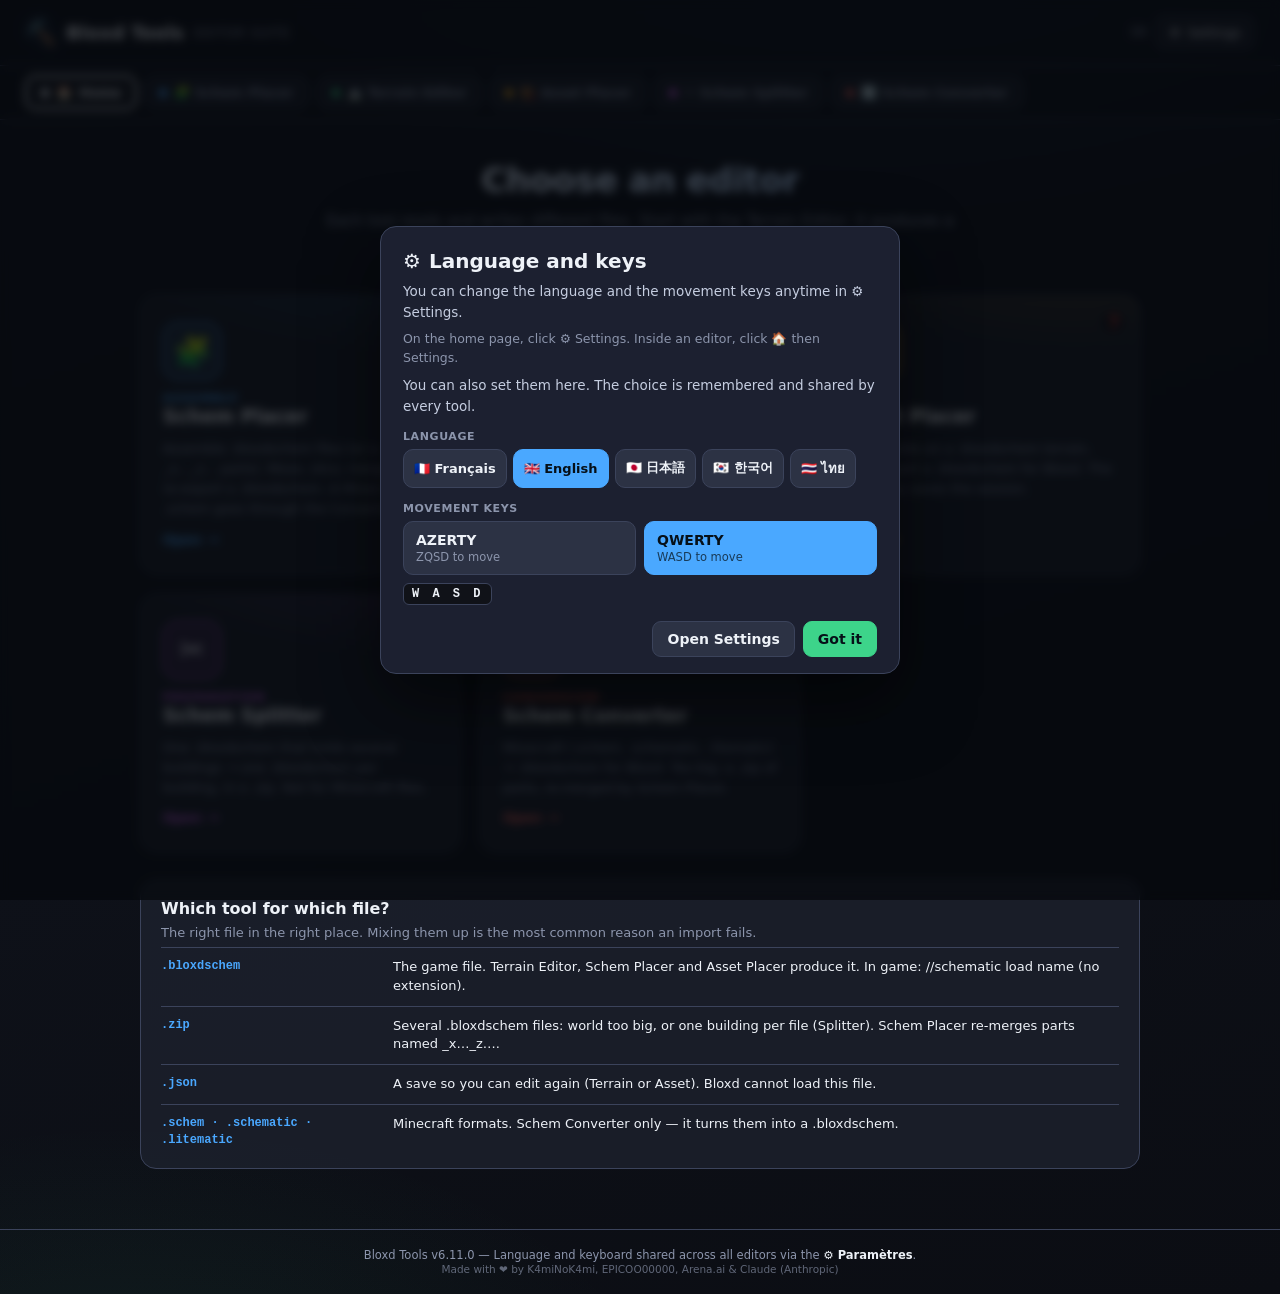
<file: index.html>
<!DOCTYPE html>
<html lang="fr">
<head>
    <meta charset="UTF-8">
    <meta name="viewport" content="width=device-width, initial-scale=1.0">
    <title>Bloxd Tools</title>
    <link rel="icon" type="image/png" href="[data-uri]">
    <link rel="stylesheet" href="hub.css">
    <link rel="stylesheet" href="shell.css">
    <!--
        PERF — le hub est léger, mais il ouvre chaque éditeur dans une iframe.
        Ces `<link>` chauffent les connexions vers les CDN utilisés par les
        iframes (DNS + TLS = 100-300 ms gagnés d'avance sur le 1ᵉʳ onglet) et
        le Service Worker met en cache le moteur 3D + la bibliothèque d'assets :
        à la 2ᵉ visite, un éditeur s'ouvre sans attendre le réseau.
    -->
    <link rel="preconnect" href="https://cdn.babylonjs.com">
    <link rel="preconnect" href="https://cdnjs.cloudflare.com">
    <link rel="dns-prefetch" href="https://cdn.babylonjs.com">
    <link rel="dns-prefetch" href="https://cdn.jsdelivr.net">
</head>
<body>
<header>
    <div class="brand">
        <span class="logo">⛏️</span>
        <span>Bloxd Tools</span>
        <span class="sub" data-i18n="brand_sub">Suite d'éditeurs</span>
    </div>
    <div class="header-right">
        <span class="lang-pill" id="lang-pill">FR</span>
        <button class="tbtn" id="btn-settings"><span>⚙️</span> <span data-i18n="settings">Paramètres</span></button>
    </div>
</header>

<nav class="tabbar">
    <button class="tab-btn" data-view="home" style="--tab-color:#eef2f8;"><span class="dot"></span> 🏠 <span data-i18n="tab_home">Accueil</span></button>
    <button class="tab-btn" data-view="schem" style="--tab-color:#4aa8ff;"><span class="dot"></span> 🧩 Schem Placer</button>
    <button class="tab-btn" data-view="terrain" style="--tab-color:#3dd48a;"><span class="dot"></span> 🏔️ Terrain Editor</button>
    <button class="tab-btn" data-view="asset" style="--tab-color:#ffb020;"><span class="dot"></span> 🏗️ Asset Placer</button>
    <button class="tab-btn" data-view="splitter" style="--tab-color:#cc5de8;"><span class="dot"></span> ✂️ Schem Splitter</button>
    <button class="tab-btn" data-view="converter" style="--tab-color:#f4645c;"><span class="dot"></span> 🔄 Schem Converter</button>
</nav>

<main class="shell-main">
<div class="views">

    <div id="view-home" class="view">
        <div class="hero">
            <h1 data-i18n="hero_title">Choisissez un éditeur</h1>
            <p data-i18n="hero_sub">Chaque outil lit et écrit des fichiers différents. Commence par le Terrain Editor : il produit un .bloxdschem pour Bloxd.io.</p>
        </div>

        <div class="editor-grid">
            <div class="editor-card card-color-schem" data-view="schem">
                <button class="card-help" data-help="schem" title="Aide / Help">❓</button>
                <div class="card-icon">🧩</div>
                <div>
                    <div class="card-tag" data-i18n="schem_tag">Assemblage</div>
                    <h2>Schem Placer</h2>
                </div>
                <p data-i18n="schem_desc">Assemble des .bloxdschem (ou un .zip de parties _x…_z…). Déplace, découpe, fusionne, puis ré-exporte un .bloxdschem. Un .schem Minecraft passe d'abord par le Converter.</p>
                <div class="open-hint"><span data-i18n="open">Ouvrir</span> <span class="arrow">→</span></div>
            </div>

            <div class="editor-card card-color-terrain" data-view="terrain">
                <button class="card-help" data-help="terrain" title="Aide / Help">❓</button>
                <div class="card-icon">🏔️</div>
                <div>
                    <div class="card-tag" data-i18n="terrain_tag">Relief</div>
                    <h2>Terrain Editor</h2>
                </div>
                <p data-i18n="terrain_desc">Premier outil à ouvrir. Sculpte le relief, puis télécharge un .bloxdschem pour le jeu — ou un .json pour reprendre l'édition. Ce ne sont pas le même fichier.</p>
                <div class="open-hint"><span data-i18n="open">Ouvrir</span> <span class="arrow">→</span></div>
            </div>

            <div class="editor-card card-color-asset" data-view="asset">
                <button class="card-help" data-help="asset" title="Aide / Help">❓</button>
                <div class="card-icon">🏗️</div>
                <div>
                    <div class="card-tag" data-i18n="asset_tag">Décoration</div>
                    <h2>Asset Placer</h2>
                </div>
                <p data-i18n="asset_desc">Pose des constructions sur un terrain .bloxdschem, puis exporte un .bloxdschem pour Bloxd. Le .json ne sert qu'à sauver la session.</p>
                <div class="open-hint"><span data-i18n="open">Ouvrir</span> <span class="arrow">→</span></div>
            </div>

            <div class="editor-card card-color-splitter" data-view="splitter">
                <button class="card-help" data-help="splitter" title="Aide / Help">❓</button>
                <div class="card-icon">✂️</div>
                <div>
                    <div class="card-tag" data-i18n="splitter_tag">Preparation</div>
                    <h2>Schem Splitter</h2>
                </div>
                <p data-i18n="splitter_desc">Un .bloxdschem qui contient plusieurs bâtiments → un .bloxdschem par bâtiment, dans un .zip. Pas pour les fichiers Minecraft.</p>
                <div class="open-hint"><span data-i18n="open">Ouvrir</span> <span class="arrow">→</span></div>
            </div>

            <div class="editor-card card-color-converter" data-view="converter">
                <button class="card-help" data-help="converter" title="Aide / Help">❓</button>
                <div class="card-icon">🔄</div>
                <div>
                    <div class="card-tag" data-i18n="converter_tag">Conversion</div>
                    <h2>Schem Converter</h2>
                </div>
                <p data-i18n="converter_desc">Minecraft (.schem, .schematic, .litematic) → .bloxdschem pour Bloxd. Trop grand : un .zip de parties, recollées par Schem Placer.</p>
                <div class="open-hint"><span data-i18n="open">Ouvrir</span> <span class="arrow">→</span></div>
            </div>
        </div>

            <section class="format-board">
                <h2 data-i18n="formats_title">Quel outil pour quel fichier ?</h2>
                <p class="lead" data-i18n="formats_lead">Le bon fichier au bon endroit. Les mélanger est la raison la plus fréquente d'un import qui échoue.</p>
                <div class="format-row"><b data-i18n="fmt_bloxd_t">.bloxdschem</b><span data-i18n="fmt_bloxd">Fichier du jeu. Terrain Editor, Schem Placer et Asset Placer le produisent. En jeu : //schematic load nom (sans l'extension).</span></div>
                <div class="format-row"><b data-i18n="fmt_zip_t">.zip</b><span data-i18n="fmt_zip">Plusieurs .bloxdschem : monde trop grand, ou un bâtiment par fichier (Splitter). Schem Placer recolle les parties nommées _x…_z….</span></div>
                <div class="format-row"><b data-i18n="fmt_json_t">.json</b><span data-i18n="fmt_json">Sauvegarde pour rééditer (Terrain ou Asset). Bloxd ne charge pas ce fichier.</span></div>
                <div class="format-row"><b data-i18n="fmt_mc_t">.schem · .schematic · .litematic</b><span data-i18n="fmt_mc">Formats Minecraft. Uniquement Schem Converter, qui les transforme en .bloxdschem.</span></div>
            </section>
    </div>

    <div id="view-schem" class="view iframe-view">
        <div class="iframe-loading"><div class="spin"></div><span>Schem Placer…</span></div>
        <iframe title="Schem Placer"></iframe>
    </div>

    <div id="view-terrain" class="view iframe-view">
        <div class="iframe-loading"><div class="spin"></div><span>Terrain Editor…</span></div>
        <iframe title="Terrain Editor"></iframe>
    </div>

    <div id="view-asset" class="view iframe-view">
        <div class="iframe-loading"><div class="spin"></div><span>Asset Placer…</span></div>
        <iframe title="Asset Placer"></iframe>
    </div>

    <div id="view-splitter" class="view iframe-view">
        <div class="iframe-loading"><div class="spin"></div><span>Schem Splitter…</span></div>
        <iframe title="Schem Splitter"></iframe>
    </div>

    <div id="view-converter" class="view iframe-view">
        <div class="iframe-loading"><div class="spin"></div><span>Schem Converter…</span></div>
        <iframe title="Schem Converter"></iframe>
    </div>

</div>
</main>

<footer>
    <span data-i18n="footer">Bloxd Tools v6.11.0 — Langue et clavier partagés entre tous les éditeurs via le menu</span>
    <b>⚙️ Paramètres</b>.
    <br><span style="font-size:10.5px;opacity:0.65;">Made with ❤️ by K4miNoK4mi, EPICOO00000, Arena.ai & Claude (Anthropic)</span>
</footer>

<!-- Modale Paramètres -->
<div id="settings-modal" class="modal-mask">
    <div class="modal-box">
        <h3>⚙️ <span data-i18n="settings">Paramètres</span></h3>
        <div class="form-row">
            <label data-i18n="lang_label">Langue / Language</label>
            <div class="lang-toggle">
                <button data-lang="fr">🇫🇷 Français <small>Français</small></button>
                <button data-lang="en">🇬🇧 English <small>English</small></button>
                <button data-lang="ja">🇯🇵 日本語 <small>Japanese</small></button>
                <button data-lang="ko">🇰🇷 한국어 <small>Korean</small></button>
                <button data-lang="th">🇹🇭 ไทย <small>Thai</small></button>
            </div>
            <small style="color:var(--muted);font-size:11.5px;line-height:1.5;margin-top:4px;" data-i18n="lang_note">Appliqué à tous les éditeurs. Garde le choix d'une visite à l'autre.</small>
        </div>
        <div class="form-row">
            <label data-i18n="kb_label">Disposition clavier</label>
            <div class="lang-toggle">
                <button data-kb="azerty" class="active">⌨️ AZERTY <small>ZQSD</small></button>
                <button data-kb="qwerty">⌨️ QWERTY <small>WASD</small></button>
            </div>
            <small style="color:var(--muted);font-size:11.5px;line-height:1.5;margin-top:4px;" data-i18n="kb_note">Contrôle les touches de déplacement (ZQSD/WASD) dans tous les éditeurs.</small>
        </div>
        <div class="modal-buttons">
            <button class="tbtn" id="btn-settings-close" data-i18n="close">Fermer</button>
        </div>
    </div>
</div>

<!-- Modale Aide (contrôles par éditeur) -->
<div id="help-modal" class="modal-mask">
    <div class="modal-box" style="min-width:480px;max-width:560px;max-height:80vh;overflow-y:auto;">
        <h3 id="help-modal-title">❓ Aide</h3>
        <ul id="help-modal-list" style="margin:12px 0 12px 18px;line-height:1.8;font-size:13px;list-style:none;"></ul>
        <div class="modal-buttons"><button class="tbtn" id="btn-help-close" data-i18n="close">Fermer</button></div>
    </div>
</div>

<script defer src="hub.js"></script>
<script defer src="welcome.js"></script>
<script defer src="shell.js"></script>
<script defer src="app-cache.js"></script>
</body>
</html>
</file>
<file: hub.css>
/* Bloxd Tools — Hub principal */
:root {
    --bg: #0b0d13;
    --bg-grad-1: #11151f;
    --bg-grad-2: #0b0d13;
    --panel: rgba(28,32,44,0.85);
    --panel-2: #222633;
    --panel-3: #394056;
    --border: #3b435b;
    --border-light: #4d5774;
    --accent: #4aa8ff;
    --accent-2: #3dd48a;
    --warn: #ffb020;
    --text: #eef2f8;
    --muted: #8c95ac;
    --font: system-ui, -apple-system, BlinkMacSystemFont, 'Segoe UI', Roboto, sans-serif;
}
* { box-sizing: border-box; margin: 0; padding: 0; }
html, body { width: 100%; min-height: 100%; }
body {
    background: radial-gradient(1200px 600px at 70% -10%, rgba(74,168,255,0.10), transparent 60%),
                radial-gradient(900px 500px at 10% 110%, rgba(61,212,138,0.08), transparent 60%),
                linear-gradient(160deg, var(--bg-grad-1), var(--bg-grad-2));
    color: var(--text); font-family: var(--font); font-size: 14px;
    min-height: 100vh; display: flex; flex-direction: column;
    user-select: none;
}
a { color: inherit; text-decoration: none; }
button { font-family: inherit; color: inherit; cursor: pointer; }

/* HEADER */
header {
    display: flex; align-items: center; gap: 14px;
    padding: 16px 26px; border-bottom: 1px solid var(--border);
    backdrop-filter: blur(8px); background: rgba(11,13,19,0.5);
    position: sticky; top: 0; z-index: 10;
}
.brand { display: flex; align-items: center; gap: 10px; font-size: 18px; font-weight: 700; letter-spacing: 0.3px; }
.brand .logo { font-size: 24px; filter: drop-shadow(0 0 8px rgba(74,168,255,0.5)); }
.brand .sub { color: var(--muted); font-weight: 500; font-size: 12px; letter-spacing: 1px; text-transform: uppercase; }
.header-right { margin-left: auto; display: flex; align-items: center; gap: 10px; }
.lang-pill { color: var(--muted); font-size: 12px; font-family: monospace; }

.tbtn {
    background: rgba(28,32,44,0.85); border: 1px solid var(--border); color: var(--text);
    border-radius: 8px; padding: 8px 12px; display: inline-flex; align-items: center; gap: 7px;
    font-size: 13px; transition: all 0.12s;
}
.tbtn:hover { background: rgba(48,56,78,0.92); border-color: var(--border-light); }
.tbtn.primary { background: var(--accent); border-color: var(--accent); color: #061018; font-weight: 600; }
.tbtn.primary:hover { background: #3d95f0; }

/* MAIN */
main { flex: 1; display: flex; flex-direction: column; align-items: center; justify-content: center; padding: 40px 24px 60px; }
.hero { text-align: center; margin-bottom: 40px; max-width: 720px; }
.hero h1 { font-size: 34px; font-weight: 800; letter-spacing: -0.5px; margin-bottom: 10px;
    background: linear-gradient(90deg, #fff, #9cc7ff); -webkit-background-clip: text; background-clip: text; -webkit-text-fill-color: transparent; }
.hero p { color: var(--muted); font-size: 15px; line-height: 1.5; }

/* EDITOR GRID */
.editor-grid { display: grid; grid-template-columns: repeat(3, minmax(0, 1fr)); gap: 20px; width: 100%; max-width: 1000px; }
@media (max-width: 820px) { .editor-grid { grid-template-columns: 1fr; max-width: 380px; } }

.editor-card {
    position: relative; display: flex; flex-direction: column; gap: 12px;
    background: var(--panel); border: 1px solid var(--border); border-radius: 16px;
    padding: 26px 22px; min-height: 230px;
    transition: transform 0.14s, border-color 0.14s, box-shadow 0.14s;
    overflow: hidden;
}
.editor-card::before {
    content: ''; position: absolute; inset: 0;
    background: radial-gradient(400px 160px at 80% -20%, var(--card-glow, rgba(74,168,255,0.16)), transparent 70%);
    pointer-events: none;
}
.editor-card:not(.disabled):hover {
    transform: translateY(-5px); border-color: var(--card-color, var(--accent));
    box-shadow: 0 18px 44px rgba(0,0,0,0.5), 0 0 0 1px var(--card-color, var(--accent));
}
.editor-card .card-icon {
    width: 58px; height: 58px; border-radius: 14px; display: flex; align-items: center; justify-content: center;
    font-size: 30px; background: var(--icon-bg, rgba(74,168,255,0.12)); border: 1px solid var(--card-color, var(--accent));
}
.editor-card h2 { font-size: 19px; font-weight: 700; }
.editor-card .card-tag { color: var(--card-color, var(--accent)); font-size: 11px; font-weight: 700; letter-spacing: 1.5px; text-transform: uppercase; }
.editor-card p { color: var(--muted); font-size: 13px; line-height: 1.55; flex: 1; }
.editor-card .open-hint { display: flex; align-items: center; gap: 6px; color: var(--card-color, var(--accent)); font-weight: 600; font-size: 13px; }
.editor-card .open-hint .arrow { transition: transform 0.14s; }
.editor-card:not(.disabled):hover .open-hint .arrow { transform: translateX(4px); }

.editor-card.disabled { opacity: 0.55; cursor: not-allowed; }

/* Bouton d'aide sur les cartes */
.card-help {
    position: absolute; top: 12px; right: 12px; z-index: 5;
    width: 28px; height: 28px; border-radius: 50%;
    background: rgba(11,13,19,0.7); border: 1px solid var(--border);
    color: var(--muted); font-size: 14px; cursor: pointer;
    display: flex; align-items: center; justify-content: center;
    transition: all 0.12s;
}
.card-help:hover { color: var(--accent); border-color: var(--accent); background: rgba(74,168,255,0.15); }
.badge {
    position: absolute; top: 14px; right: 14px;
    background: var(--warn); color: #1a1206; font-size: 10.5px; font-weight: 700;
    padding: 3px 9px; border-radius: 20px; letter-spacing: 0.4px; text-transform: uppercase;
}
.card-color-terrain { --card-color: #3dd48a; --icon-bg: rgba(61,212,138,0.12); --card-glow: rgba(61,212,138,0.16); }
.card-color-schem   { --card-color: #4aa8ff; --icon-bg: rgba(74,168,255,0.12); --card-glow: rgba(74,168,255,0.16); }
.card-color-asset   { --card-color: #ffb020; --icon-bg: rgba(255,176,32,0.12); --card-glow: rgba(255,176,32,0.16); }
.card-color-splitter { --card-color: #cc5de8; --icon-bg: rgba(204,93,232,0.12); --card-glow: rgba(204,93,232,0.16); }
.card-color-converter { --card-color: #f4645c; --icon-bg: rgba(244,100,92,0.12); --card-glow: rgba(244,100,92,0.16); }

/* SETTINGS MODAL */
.modal-mask { position: fixed; inset: 0; background: rgba(0,0,0,0.6); backdrop-filter: blur(3px);
    display: none; align-items: center; justify-content: center; z-index: 100; }
.modal-mask.active { display: flex; }
.modal-box { background: var(--panel-2); border: 1px solid var(--border); border-radius: 14px;
    padding: 22px; min-width: 380px; max-width: 460px; box-shadow: 0 24px 64px rgba(0,0,0,0.6); }
.modal-box h3 { color: var(--accent); margin-bottom: 16px; display: flex; align-items: center; gap: 8px; }
.form-row { display: flex; flex-direction: column; gap: 8px; margin-bottom: 16px; }
.form-row > label { color: var(--muted); font-size: 12px; font-weight: 600; text-transform: uppercase; letter-spacing: 0.6px; }
.lang-toggle { display: flex; gap: 8px; }
.lang-toggle button { flex: 1; background: var(--panel-3); border: 1px solid var(--border); color: var(--text);
    border-radius: 9px; padding: 12px; font-size: 14px; font-weight: 600; transition: all 0.12s; display: flex; flex-direction: column; gap: 2px; }
.lang-toggle button small { color: var(--muted); font-weight: 400; font-size: 11px; }
.lang-toggle button:hover { border-color: var(--border-light); }
.lang-toggle button.active { background: var(--accent); border-color: var(--accent); color: #061018; }
.lang-toggle button.active small { color: rgba(6,16,24,0.7); }
.modal-buttons { display: flex; justify-content: flex-end; gap: 8px; margin-top: 6px; }

.format-board {
    width: 100%; max-width: 1000px; margin-top: 28px;
    background: var(--panel); border: 1px solid var(--border); border-radius: 16px;
    padding: 18px 20px 8px;
}
.format-board h2 { font-size: 16px; margin-bottom: 6px; }
.format-board .lead { color: var(--muted); font-size: 13px; line-height: 1.45; margin-bottom: 4px; }
.format-row {
    display: grid; grid-template-columns: 220px 1fr; gap: 12px;
    padding: 10px 0; border-top: 1px solid var(--border);
    font-size: 13px; line-height: 1.45;
}
.format-row b { color: var(--accent); font-family: ui-monospace, SFMono-Regular, Menlo, monospace; font-size: 12px; }
.format-row span { color: var(--text); }
@media (max-width: 700px) { .format-row { grid-template-columns: 1fr; gap: 4px; } }

footer { text-align: center; color: var(--muted); font-size: 11.5px; padding: 18px; border-top: 1px solid var(--border); }
footer b { color: var(--text); }
</file>
<file: shell.css>
/* Bloxd Tools — Shell à onglets (ajouté à hub.css, même palette/DA) */
main.shell-main { flex: 1; display: flex; flex-direction: column; align-items: stretch; justify-content: flex-start; padding: 0; min-height: 0; }

.tabbar {
    display: flex; gap: 8px; padding: 10px 26px; border-bottom: 1px solid var(--border);
    background: rgba(11,13,19,0.5); overflow-x: auto; flex: 0 0 auto;
}
.tab-btn {
    display: flex; align-items: center; gap: 7px; white-space: nowrap;
    background: var(--panel); border: 1px solid var(--border); color: var(--muted);
    border-radius: 9px; padding: 8px 14px; font-size: 13px; font-weight: 600; transition: all 0.14s;
}
.tab-btn:hover { color: var(--text); border-color: var(--border-light); }
.tab-btn.active {
    color: var(--text); border-color: var(--tab-color, var(--accent));
    background: rgba(255,255,255,0.04);
    box-shadow: 0 0 0 1px var(--tab-color, var(--accent));
}
.tab-btn .dot { width: 8px; height: 8px; border-radius: 50%; background: var(--tab-color, var(--accent)); }

.views { flex: 1 1 auto; position: relative; min-height: 0; }
.view { display: none; }
.view.active { display: block; }

#view-home { padding: 40px 24px 60px; display: none; flex-direction: column; align-items: center; }
#view-home.active { display: flex; }
.editor-grid { display: grid; grid-template-columns: repeat(3, minmax(0, 1fr)); gap: 20px; width: 100%; max-width: 1000px; }
@media (max-width: 820px) { .editor-grid { grid-template-columns: 1fr; max-width: 380px; } }
.editor-card { cursor: pointer; }

.iframe-view { position: absolute; inset: 0; }
.iframe-view iframe { width: 100%; height: 100%; border: none; display: block; }
.iframe-loading {
    position: absolute; inset: 0; display: flex; flex-direction: column; align-items: center; justify-content: center;
    gap: 14px; background: var(--bg); color: var(--muted); font-size: 14px;
}
.iframe-loading .spin {
    width: 34px; height: 34px; border-radius: 50%; border: 3px solid var(--border);
    border-top-color: var(--accent); animation: shellspin 0.8s linear infinite;
}
@keyframes shellspin { to { transform: rotate(360deg); } }
.iframe-view.loaded .iframe-loading { display: none; }

/* --------------------------------------------------------------------------
   Mode plein écran : quand un outil est actif, l'éditeur occupe TOUT
   l'écran (plus de header "Bloxd Tools", plus d'onglets, plus de footer).
   Le seul moyen de revenir est le bouton 🏠 propre à chaque éditeur.
   -------------------------------------------------------------------------- */
body.tool-fullscreen header,
body.tool-fullscreen .tabbar,
body.tool-fullscreen footer {
    display: none;
}
body.tool-fullscreen .views {
    height: 100vh;
}
</file>
